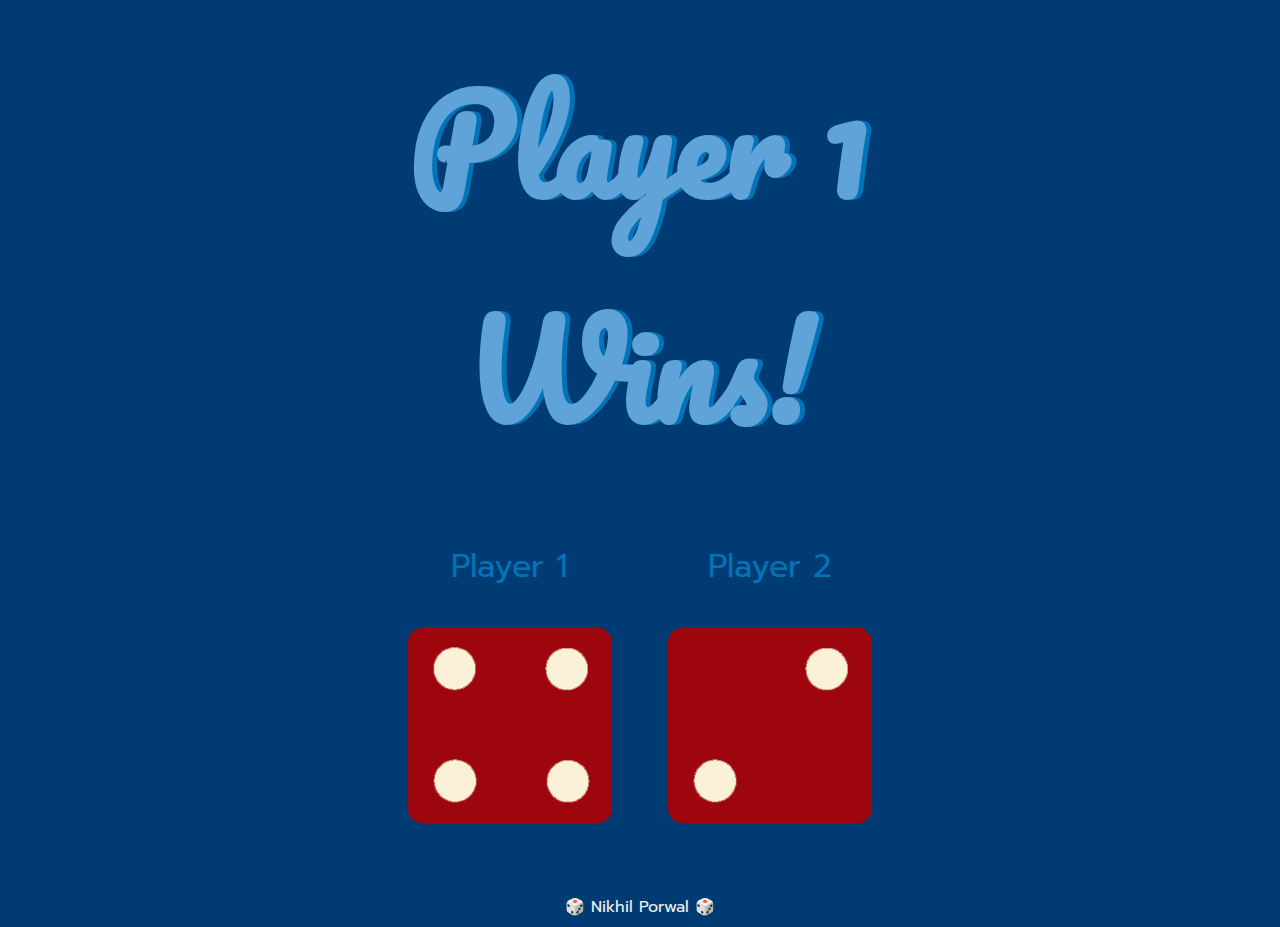
<file: index.html>
<!DOCTYPE html>
<html lang="en" dir="ltr">
  <head>
    <meta charset="utf-8" />
    <title>DiceRoll</title>
    <link rel="stylesheet" href="styles.css" />
    <link rel="preconnect" href="https://fonts.googleapis.com">
    <link rel="preconnect" href="https://fonts.gstatic.com" crossorigin>
    <link href="https://fonts.googleapis.com/css2?family=Itim&family=Pacifico&display=swap" rel="stylesheet">
    <link rel="preconnect" href="https://fonts.googleapis.com">
    <link rel="preconnect" href="https://fonts.gstatic.com" crossorigin>
    <link href="https://fonts.googleapis.com/css2?family=Itim&family=Pacifico&family=Prompt:ital,wght@0,100;0,200;0,300;0,400;0,500;0,600;0,700;0,800;0,900;1,100;1,200;1,300;1,400;1,500;1,600;1,700;1,800;1,900&display=swap" rel="stylesheet">
  </head>
  <body>
    <div class="container">
      <h1>Refresh Me</h1>

      <div class="dice">
        <p>Player 1</p>
        <img class="img1" src="./images/dice6.png" />
      </div>

      <div class="dice">
        <p>Player 2</p>
        <img class="img2" src="./images/dice6.png" />
      </div>
    </div>

    <footer>🎲 Nikhil Porwal 🎲</footer>
    <script src="index.js"></script>
  </body>
</html>
</file>
<file: styles.css>
.container {
  width: 70%;
  margin: auto;
  text-align: center;
}

.dice {
  text-align: center;
  display: inline-block;

}

body {
  background-color: #003B73;
}

h1 {
  margin: 30px;
  font-family: "Pacifico", serif;
  text-shadow: 5px 0 #0074B7;
  font-size: 8rem;
  color: #60A3D9;
}

p {
  font-size: 2rem;
  color: #0074B7;
  font-family: "Prompt", sans-serif;
}

img {
  width: 80%;
}

footer {
  margin-top: 5%;
  color: #EEEEEE;
  text-align: center;
  font-family: "Prompt", sans-serif;

}
</file>
